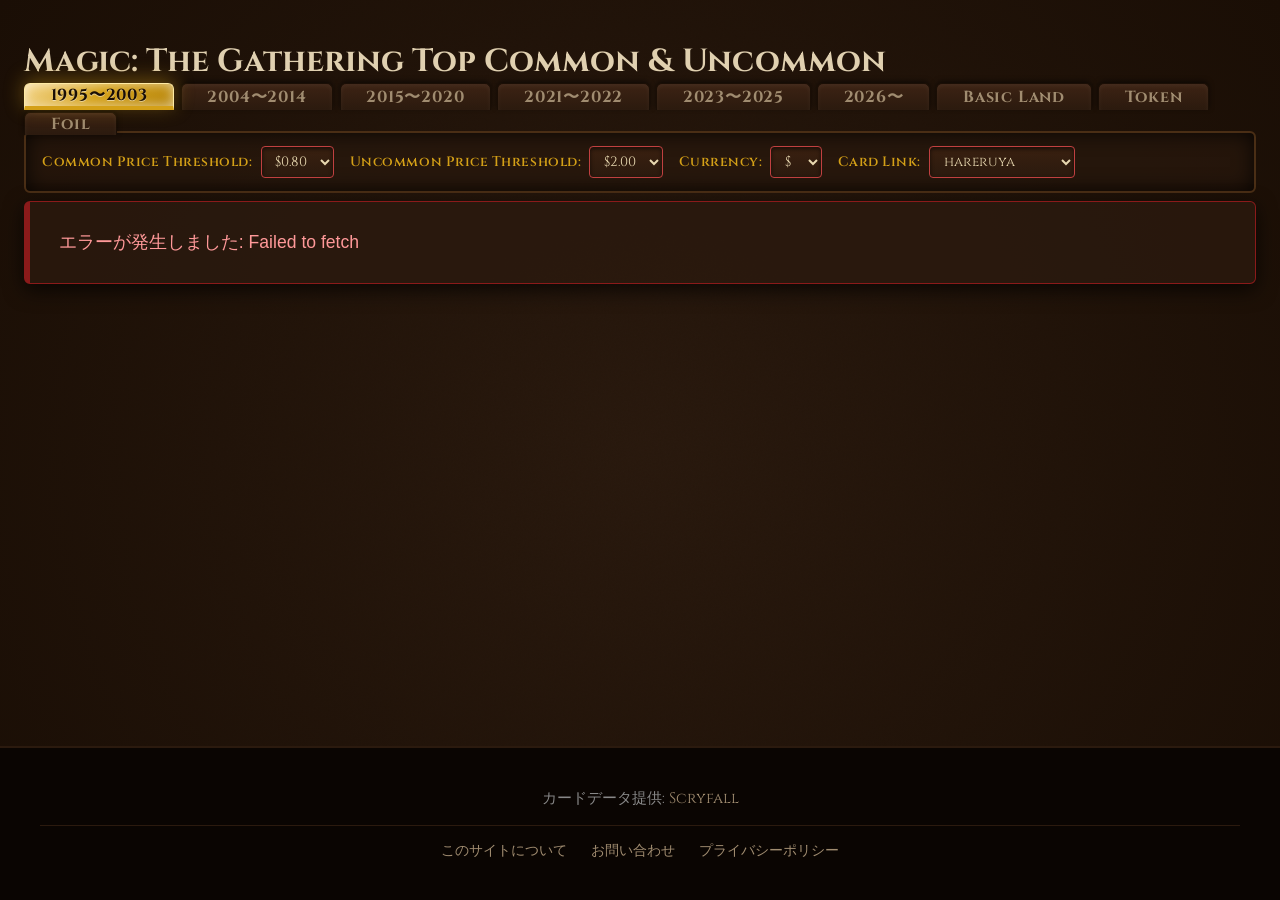
<file: index.html>
<!DOCTYPE html>
<html lang="ja">

<head>
  <meta charset="UTF-8">
  <meta name="viewport" content="width=device-width, initial-scale=1.0">
  <title>Magic: The Gathering 高額コモン・アンコモンカード一覧</title>
  <link rel="preconnect" href="https://fonts.googleapis.com">
  <link rel="preconnect" href="https://fonts.gstatic.com" crossorigin>
  <link href="https://fonts.googleapis.com/css2?family=Cinzel:wght@400;600;700&family=MedievalSharp&display=swap"
    rel="stylesheet">
  <link rel="stylesheet" href="style.css">
</head>

<body>
  <main>
    <div class="top-bar">
      <div class="header-compact">
        <h1>Magic: The Gathering Top Common & Uncommon</h1>
      </div>
      <nav class="tab-bar" role="tablist">
        <button class="tab-btn active" data-format="y1993_2003" role="tab">1995〜2003</button>
        <button class="tab-btn" data-format="y2004_2014" role="tab">2004〜2014</button>
        <button class="tab-btn" data-format="y2015_2020" role="tab">2015〜2020</button>
        <button class="tab-btn" data-format="y2021_2022" role="tab">2021〜2022</button>
        <button class="tab-btn" data-format="y2023_2025" role="tab">2023〜2025</button>
        <button class="tab-btn" data-format="y2026_" role="tab">2026〜</button>
        <button class="tab-btn" data-format="basic_land" role="tab">Basic Land</button>
        <button class="tab-btn" data-format="token" role="tab">Token</button>
        <button class="tab-btn" data-format="foil" role="tab">Foil</button>
      </nav>
      <nav id="set-nav" class="set-nav hidden"></nav>
      <div class="price-threshold-bar">
        <label id="common-threshold-label">
          Common Price Threshold:
          <select id="common-threshold">
            <option value="0.80" selected>$0.80</option>
            <option value="0.90">$0.90</option>
            <option value="1.00">$1.00</option>
            <option value="1.10">$1.10</option>
            <option value="1.20">$1.20</option>
            <option value="1.30">$1.30</option>
            <option value="1.40">$1.40</option>
            <option value="1.50">$1.50</option>
            <option value="1.60">$1.60</option>
            <option value="1.70">$1.70</option>
            <option value="1.80">$1.80</option>
            <option value="1.90">$1.90</option>
            <option value="2.00">$2.00</option>
          </select>
        </label>
        <label id="uncommon-threshold-label">
          Uncommon Price Threshold:
          <select id="uncommon-threshold">
            <option value="2.00" selected>$2.00</option>
            <option value="2.10">$2.10</option>
            <option value="2.20">$2.20</option>
            <option value="2.30">$2.30</option>
            <option value="2.40">$2.40</option>
            <option value="2.50">$2.50</option>
            <option value="2.60">$2.60</option>
            <option value="2.70">$2.70</option>
            <option value="2.80">$2.80</option>
            <option value="2.90">$2.90</option>
            <option value="3.00">$3.00</option>
            <option value="3.10">$3.10</option>
            <option value="3.20">$3.20</option>
            <option value="3.30">$3.30</option>
            <option value="3.40">$3.40</option>
            <option value="3.50">$3.50</option>
            <option value="3.60">$3.60</option>
            <option value="3.70">$3.70</option>
            <option value="3.80">$3.80</option>
            <option value="3.90">$3.90</option>
            <option value="4.00">$4.00</option>
          </select>
        </label>
        <label id="foil-common-threshold-label" class="hidden">
          Foil Common Price Threshold:
          <select id="foil-common-threshold">
            <option value="4.50">$4.50</option>
            <option value="5.00">$5.00</option>
            <option value="6.50">$6.50</option>
            <option value="7.00">$7.00</option>
            <option value="8.50">$8.50</option>
            <option value="9.00">$9.00</option>
            <option value="10.00" selected>$10.00</option>
          </select>
        </label>
        <label id="foil-uncommon-threshold-label" class="hidden">
          Foil Uncommon Price Threshold:
          <select id="foil-uncommon-threshold">
            <option value="4.50">$4.50</option>
            <option value="5.00">$5.00</option>
            <option value="6.50">$6.50</option>
            <option value="7.00">$7.00</option>
            <option value="8.50">$8.50</option>
            <option value="9.00">$9.00</option>
            <option value="10.00" selected>$10.00</option>
          </select>
        </label>
        <label id="token-threshold-label" class="hidden">
          Token Price Threshold:
          <select id="token-threshold">
            <option value="2.50" selected>$2.50</option>
            <option value="2.60">$2.60</option>
            <option value="2.70">$2.70</option>
            <option value="2.80">$2.80</option>
            <option value="2.90">$2.90</option>
            <option value="3.00">$3.00</option>
            <option value="3.10">$3.10</option>
            <option value="3.20">$3.20</option>
            <option value="3.30">$3.30</option>
            <option value="3.40">$3.40</option>
            <option value="3.50">$3.50</option>
            <option value="3.60">$3.60</option>
            <option value="3.70">$3.70</option>
            <option value="3.80">$3.80</option>
            <option value="3.90">$3.90</option>
            <option value="4.00">$4.00</option>
          </select>
        </label>
        <label id="basic-land-threshold-label" class="hidden">
          Basic Land Price Threshold:
          <select id="basic-land-threshold">
            <option value="2.50" selected>$2.50</option>
            <option value="2.60">$2.60</option>
            <option value="2.70">$2.70</option>
            <option value="2.80">$2.80</option>
            <option value="2.90">$2.90</option>
            <option value="3.00">$3.00</option>
            <option value="3.10">$3.10</option>
            <option value="3.20">$3.20</option>
            <option value="3.30">$3.30</option>
            <option value="3.40">$3.40</option>
            <option value="3.50">$3.50</option>
            <option value="3.60">$3.60</option>
            <option value="3.70">$3.70</option>
            <option value="3.80">$3.80</option>
            <option value="3.90">$3.90</option>
            <option value="4.00">$4.00</option>
          </select>
        </label>
        <label>
          Currency:
          <select id="currency-select">
            <option value="USD">$</option>
            <option value="JPY">¥</option>
            <option value="EUR">€</option>
          </select>
        </label>
        <label>
          Card Link:
          <select id="card-link-select">
            <option value="hareruya">hareruya</option>
            <option value="cardkingdom">cardkingdom</option>
            <option value="tcgplayer">tcgplayer</option>
          </select>
        </label>
      </div>
      <div id="error-message" class="error-message hidden"></div>
      <div id="card-grid" class="card-grid"></div>
      <div id="loading" class="loading hidden">
        <div class="spinner"></div>
        <p>読み込み中...</p>
      </div>
      <div class="load-more-wrapper">
        <button id="load-more" class="load-more-btn hidden">さらに読み込む</button>
      </div>
      <p id="end-message" class="end-message hidden">すべてのカードを表示しました</p>
    </div>
  </main>

  <footer>
    <p>カードデータ提供: <a href="https://scryfall.com" target="_blank" rel="noopener noreferrer">Scryfall</a></p>
    <nav class="footer-nav">
      <a href="about.html">このサイトについて</a>
      <a href="contact.html">お問い合わせ</a>
      <a href="privacy.html">プライバシーポリシー</a>
    </nav>
  </footer>

  <button id="back-to-top" class="back-to-top hidden" aria-label="ページ上部へ戻る">▲</button>
  <script src="app.js"></script>
</body>

</html>
</file>
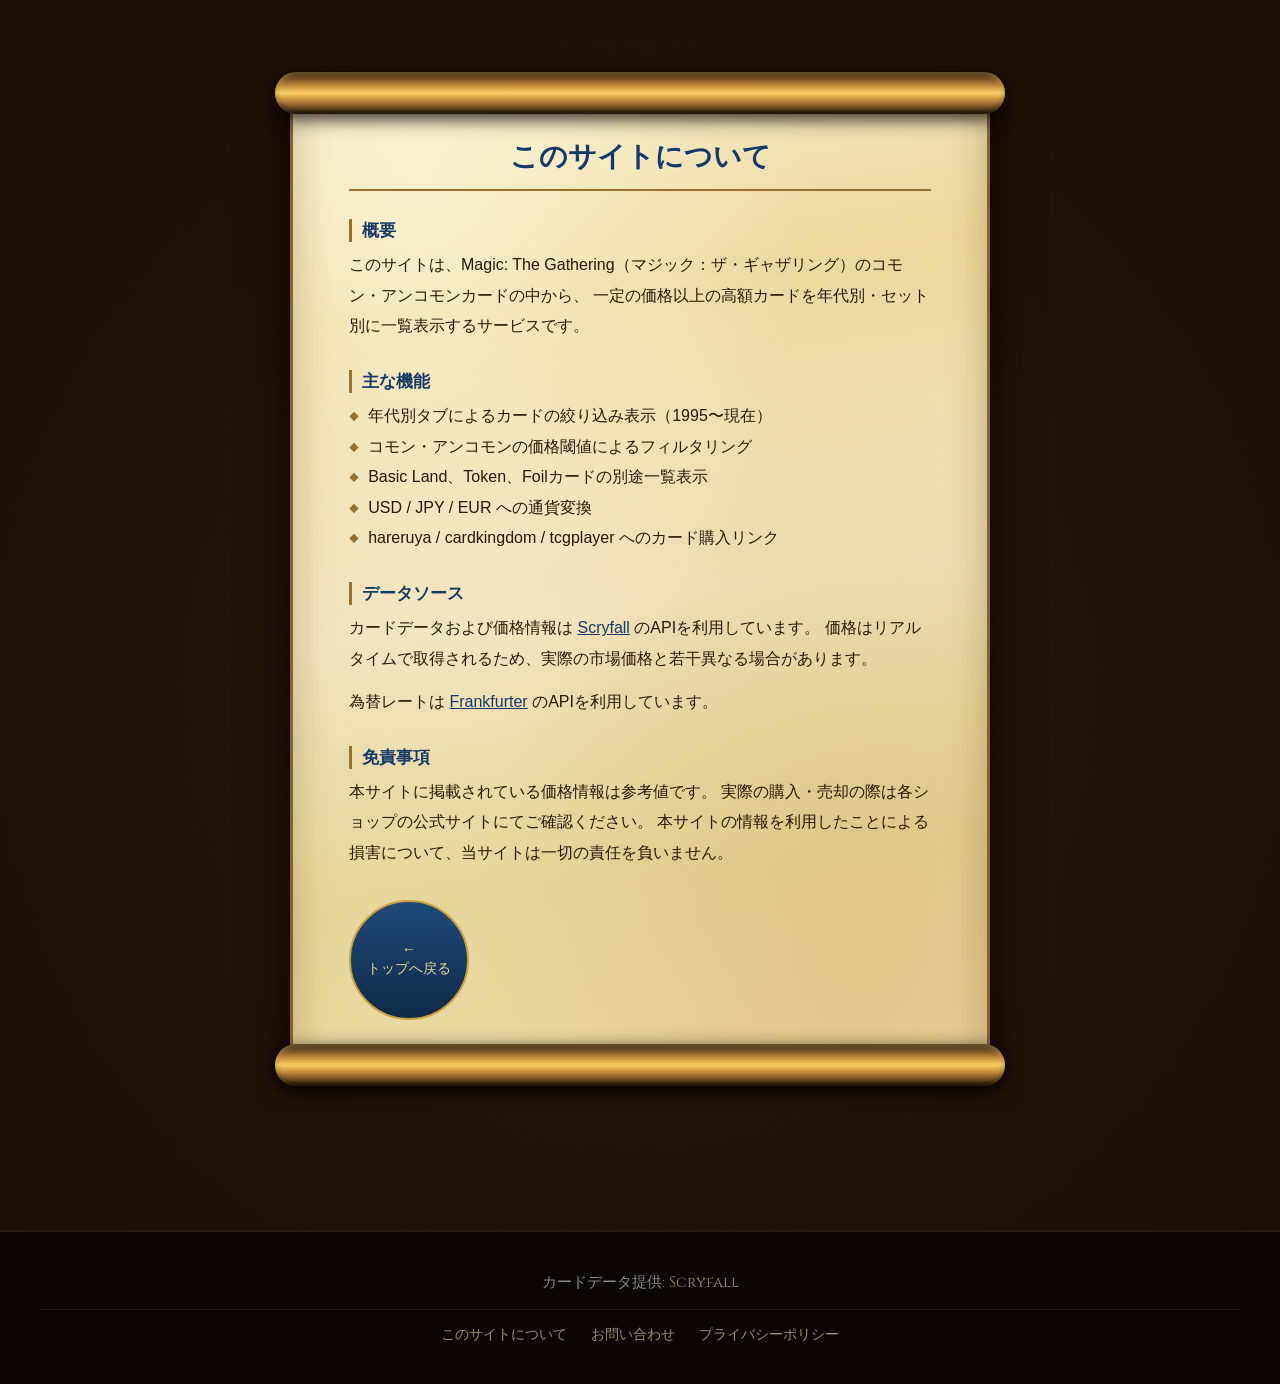
<file: about.html>
<!DOCTYPE html>
<html lang="ja">

<head>
  <meta charset="UTF-8">
  <meta name="viewport" content="width=device-width, initial-scale=1.0">
  <title>このサイトについて | MTG Top Common & Uncommon</title>
  <link rel="preconnect" href="https://fonts.googleapis.com">
  <link rel="preconnect" href="https://fonts.gstatic.com" crossorigin>
  <link href="https://fonts.googleapis.com/css2?family=Cinzel:wght@400;600;700&family=MedievalSharp&display=swap"
    rel="stylesheet">
  <link rel="stylesheet" href="style.css">
  <link rel="stylesheet" href="about.css">
</head>

<body>
  <main>
    <div class="scroll-wrapper">
      <div class="scroll-roller top"></div>
      <div class="scroll-body">
        <h1>このサイトについて</h1>

        <h2>概要</h2>
        <p>
          このサイトは、Magic: The Gathering（マジック：ザ・ギャザリング）のコモン・アンコモンカードの中から、
          一定の価格以上の高額カードを年代別・セット別に一覧表示するサービスです。
        </p>

        <h2>主な機能</h2>
        <ul>
          <li>年代別タブによるカードの絞り込み表示（1995〜現在）</li>
          <li>コモン・アンコモンの価格閾値によるフィルタリング</li>
          <li>Basic Land、Token、Foilカードの別途一覧表示</li>
          <li>USD / JPY / EUR への通貨変換</li>
          <li>hareruya / cardkingdom / tcgplayer へのカード購入リンク</li>
        </ul>

        <h2>データソース</h2>
        <p>
          カードデータおよび価格情報は <a href="https://scryfall.com" target="_blank" rel="noopener noreferrer">Scryfall</a> のAPIを利用しています。
          価格はリアルタイムで取得されるため、実際の市場価格と若干異なる場合があります。
        </p>
        <p>
          為替レートは <a href="https://www.frankfurter.app" target="_blank" rel="noopener noreferrer">Frankfurter</a> のAPIを利用しています。
        </p>

        <h2>免責事項</h2>
        <p>
          本サイトに掲載されている価格情報は参考値です。
          実際の購入・売却の際は各ショップの公式サイトにてご確認ください。
          本サイトの情報を利用したことによる損害について、当サイトは一切の責任を負いません。
        </p>

        <a href="index.html" class="back-link">←<br>トップへ戻る</a>
      </div>
      <div class="scroll-roller bottom"></div>
    </div>
  </main>

  <footer>
    <p>カードデータ提供: <a href="https://scryfall.com" target="_blank" rel="noopener noreferrer">Scryfall</a></p>
    <nav class="footer-nav">
      <a href="about.html">このサイトについて</a>
      <a href="contact.html">お問い合わせ</a>
      <a href="privacy.html">プライバシーポリシー</a>
    </nav>
  </footer>
</body>

</html>
</file>
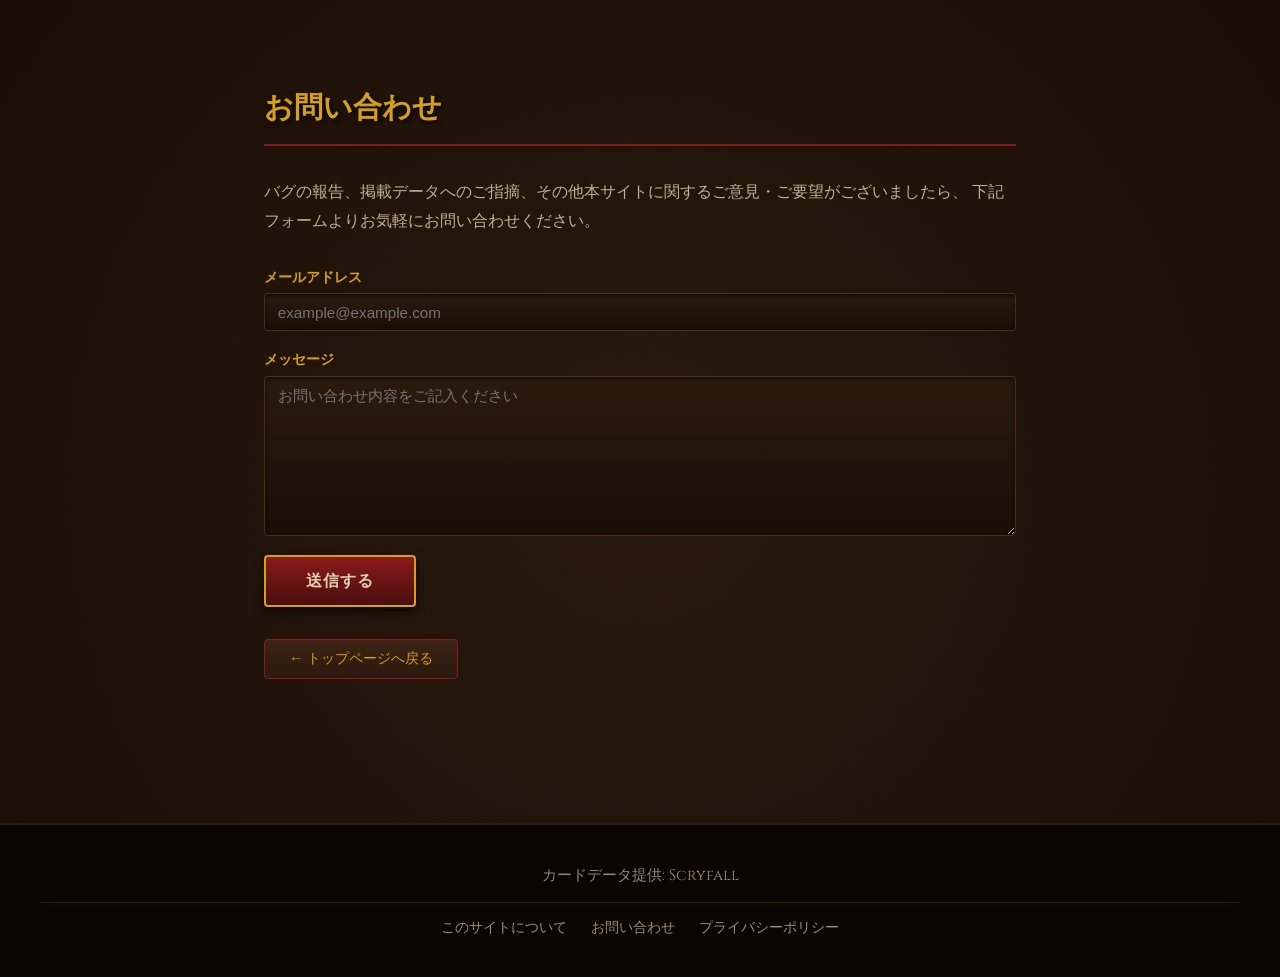
<file: contact.html>
<!DOCTYPE html>
<html lang="ja">

<head>
  <meta charset="UTF-8">
  <meta name="viewport" content="width=device-width, initial-scale=1.0">
  <title>お問い合わせ | MTG Top Common & Uncommon</title>
  <link rel="preconnect" href="https://fonts.googleapis.com">
  <link rel="preconnect" href="https://fonts.gstatic.com" crossorigin>
  <link href="https://fonts.googleapis.com/css2?family=Cinzel:wght@400;600;700&family=MedievalSharp&display=swap"
    rel="stylesheet">
  <link rel="stylesheet" href="style.css">
</head>

<body>
  <main>
    <div class="static-page">
      <h1>お問い合わせ</h1>

      <p>
        バグの報告、掲載データへのご指摘、その他本サイトに関するご意見・ご要望がございましたら、
        下記フォームよりお気軽にお問い合わせください。
      </p>

      <form class="contact-form" id="contact-form" action="https://formspree.io/f/xwvnwgrb" method="POST">
        <div class="form-group">
          <label for="email">メールアドレス</label>
          <input type="email" id="email" name="email" placeholder="example@example.com" required>
        </div>
        <div class="form-group">
          <label for="message">メッセージ</label>
          <textarea id="message" name="message" placeholder="お問い合わせ内容をご記入ください" required></textarea>
        </div>
        <button type="submit" class="submit-btn">送信する</button>
      </form>

      <div class="success-message" id="success-message">
        お問い合わせを受け付けました。ありがとうございます。
      </div>

      <a href="index.html" class="back-link">← トップページへ戻る</a>
    </div>
  </main>

  <footer>
    <p>カードデータ提供: <a href="https://scryfall.com" target="_blank" rel="noopener noreferrer">Scryfall</a></p>
    <nav class="footer-nav">
      <a href="about.html">このサイトについて</a>
      <a href="contact.html">お問い合わせ</a>
      <a href="privacy.html">プライバシーポリシー</a>
    </nav>
  </footer>

  <script src="contact.js" defer></script>
</body>

</html>
</file>
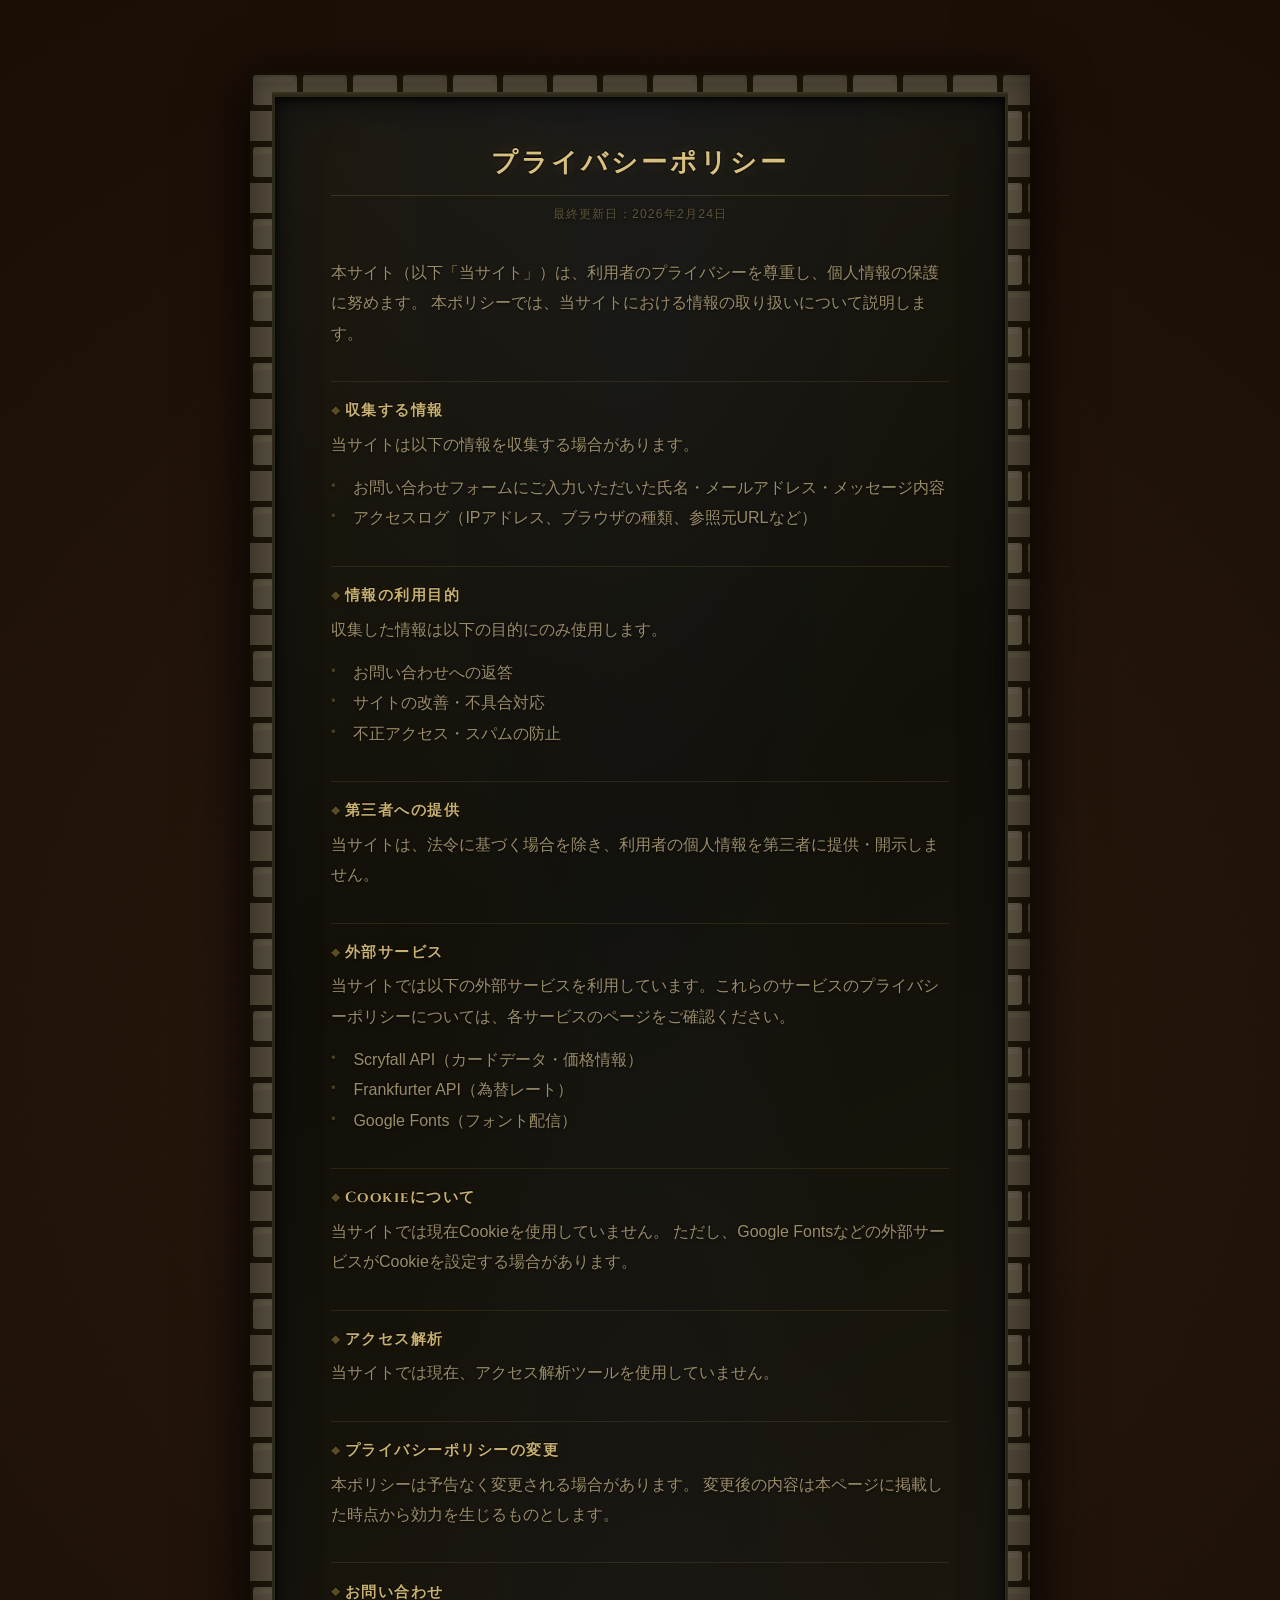
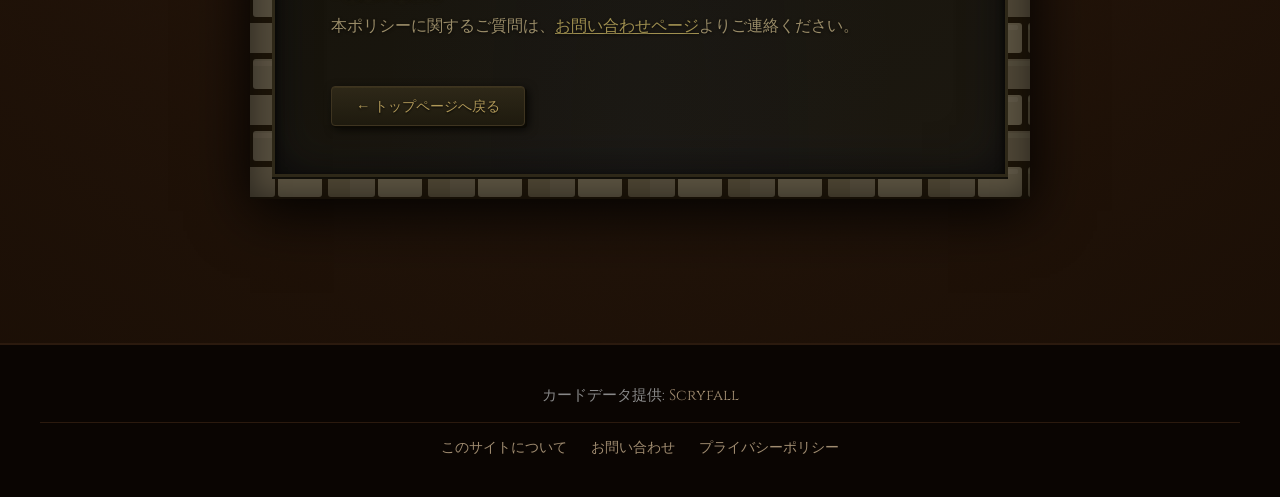
<file: privacy.html>
<!DOCTYPE html>
<html lang="ja">

<head>
  <meta charset="UTF-8">
  <meta name="viewport" content="width=device-width, initial-scale=1.0">
  <title>プライバシーポリシー | MTG Top Common & Uncommon</title>
  <link rel="preconnect" href="https://fonts.googleapis.com">
  <link rel="preconnect" href="https://fonts.gstatic.com" crossorigin>
  <link href="https://fonts.googleapis.com/css2?family=Cinzel:wght@400;600;700&family=MedievalSharp&display=swap"
    rel="stylesheet">
  <link rel="stylesheet" href="style.css">
  <link rel="stylesheet" href="privacy.css">
</head>

<body>
  <main>
    <div class="cobble-frame">
      <div class="cobble-inner">
        <h1>プライバシーポリシー</h1>
        <p class="last-updated">最終更新日：2026年2月24日</p>

        <p>
          本サイト（以下「当サイト」）は、利用者のプライバシーを尊重し、個人情報の保護に努めます。
          本ポリシーでは、当サイトにおける情報の取り扱いについて説明します。
        </p>

        <h2>収集する情報</h2>
        <p>当サイトは以下の情報を収集する場合があります。</p>
        <ul>
          <li>お問い合わせフォームにご入力いただいた氏名・メールアドレス・メッセージ内容</li>
          <li>アクセスログ（IPアドレス、ブラウザの種類、参照元URLなど）</li>
        </ul>

        <h2>情報の利用目的</h2>
        <p>収集した情報は以下の目的にのみ使用します。</p>
        <ul>
          <li>お問い合わせへの返答</li>
          <li>サイトの改善・不具合対応</li>
          <li>不正アクセス・スパムの防止</li>
        </ul>

        <h2>第三者への提供</h2>
        <p>
          当サイトは、法令に基づく場合を除き、利用者の個人情報を第三者に提供・開示しません。
        </p>

        <h2>外部サービス</h2>
        <p>当サイトでは以下の外部サービスを利用しています。これらのサービスのプライバシーポリシーについては、各サービスのページをご確認ください。</p>
        <ul>
          <li>Scryfall API（カードデータ・価格情報）</li>
          <li>Frankfurter API（為替レート）</li>
          <li>Google Fonts（フォント配信）</li>
        </ul>

        <h2>Cookieについて</h2>
        <p>
          当サイトでは現在Cookieを使用していません。
          ただし、Google Fontsなどの外部サービスがCookieを設定する場合があります。
        </p>

        <h2>アクセス解析</h2>
        <p>
          当サイトでは現在、アクセス解析ツールを使用していません。
        </p>

        <h2>プライバシーポリシーの変更</h2>
        <p>
          本ポリシーは予告なく変更される場合があります。
          変更後の内容は本ページに掲載した時点から効力を生じるものとします。
        </p>

        <h2>お問い合わせ</h2>
        <p>
          本ポリシーに関するご質問は、<a href="contact.html">お問い合わせページ</a>よりご連絡ください。
        </p>

        <a href="index.html" class="back-link">← トップページへ戻る</a>
      </div>
    </div>
  </main>

  <footer>
    <p>カードデータ提供: <a href="https://scryfall.com" target="_blank" rel="noopener noreferrer">Scryfall</a></p>
    <nav class="footer-nav">
      <a href="about.html">このサイトについて</a>
      <a href="contact.html">お問い合わせ</a>
      <a href="privacy.html">プライバシーポリシー</a>
    </nav>
  </footer>
</body>

</html>
</file>
<file: style.css>
/* ===== Design Tokens ===== */
:root {
  /* Primary accent */
  --gold:         #d4a017;
  --gold-light:   #ffe699;
  /* Secondary accent */
  --crimson:      #8b1a1a;
  --crimson-dark: #4a0e0e;
  /* Mana blue */
  --mana-blue:    #1e5fa8;
  /* Backgrounds */
  --bg-darkest:   #1a0e05;
  --bg-dark:      #2b1a0e;
  --bg-mid:       #3d2314;
  /* Text */
  --text:         #e0d0b0;
  --text-muted:   #a08c70;
  --text-dim:     #c0b090;
  /* Borders */
  --border:       #4a2e15;
}

/* ===== Reset & Base ===== */
*,
*::before,
*::after {
  box-sizing: border-box;
  margin: 0;
  padding: 0;
}

body {
  font-family: 'Segoe UI', Tahoma, Geneva, Verdana, sans-serif;
  background-color: #1a0e05;
  overflow-x: hidden;
  /* Deep parchment / dark leather */
  background-image:
    radial-gradient(circle at center, rgba(43, 26, 14, 0.8) 0%, rgba(26, 14, 5, 1) 100%),
    url("data:image/svg+xml,%3Csvg width='150' height='150' xmlns='http://www.w3.org/2000/svg'%3E%3Cfilter id='noise'%3E%3CfeTurbulence type='fractalNoise' baseFrequency='0.6' numOctaves='4' stitchTiles='stitch'/%3E%3C/filter%3E%3Crect width='150' height='150' filter='url(%23noise)' opacity='0.08'/%3E%3C/svg%3E");
  color: #e0d0b0;
  min-height: 100vh;
  display: flex;
  flex-direction: column;
}

h1,
h2,
h3,
.set-title {
  font-family: 'Cinzel', serif;
}

/* ===== Main ===== */
main {
  flex: 1;
  max-width: 1440px;
  width: 100%;
  margin: 0 auto;
  padding: 2.5rem 1.5rem 4rem;
}

/* ===== Tab Bar (Worn leather bookmark tabs) ===== */
.tab-bar {
  display: flex;
  flex-wrap: wrap;
  gap: 0.4rem;
  padding-bottom: 0;
  /* Removed border-bottom and margin-bottom as they are now handled by .top-bar */
  flex: 1;
}

.tab-btn {
  background: linear-gradient(to bottom, #3d2314, #2b1a0e);
  color: #a08c70;
  border: 1px solid #1a0e05;
  border-bottom: none;
  border-radius: 6px 6px 0 0;
  padding: 0rem 1.6rem;
  font-size: 1rem;
  font-family: 'Cinzel', serif;
  font-weight: 700;
  cursor: pointer;
  letter-spacing: 0.05em;
  margin-bottom: -4px;
  transition: all 0.3s ease;
  box-shadow: inset 0 2px 5px rgba(255, 255, 255, 0.05), 0 -2px 5px rgba(0, 0, 0, 0.5);
  position: relative;
}

.tab-btn:hover {
  color: #d4a017;
  background: linear-gradient(to bottom, #4a2e15, #2b1a0e);
}

.tab-btn.active {
  color: #1a0e05;
  background: linear-gradient(135deg, #f5d78d, #d4a017, #b8860b);
  border: 1px solid #ffeba4;
  border-bottom: 4px solid #d4a017;
  text-shadow: 0 1px 0 rgba(255, 255, 255, 0.5);
  box-shadow:
    inset 0 0 12px rgba(255, 255, 255, 0.6),
    0 -4px 20px rgba(212, 160, 23, 0.4);
  /* Gold foil feel */
  z-index: 2;
}

/* ===== Set Nav ===== */
.set-nav {
  display: grid;
  grid-template-columns: repeat(auto-fill, minmax(100px, 1fr));
  gap: 0.4rem;
  margin-bottom: 0.5rem;
  padding: 0.8rem;
  background: rgba(43, 26, 14, 0.6);
  border: 2px solid #4a2e15;
  border-radius: 6px;
  box-shadow: inset 0 0 20px rgba(0, 0, 0, 0.8);
}

.set-nav-link {
  display: flex;
  align-items: center;
  gap: 0.3rem;
  overflow: hidden;
  color: #e0d0b0;
  text-decoration: none;
  font-family: 'Cinzel', serif;
  font-size: 0.7rem;
  font-weight: 600;
  padding: 0.25rem 0.6rem;
  border-radius: 12px;
  background: linear-gradient(135deg, #8b1a1a, #5c0f0f);
  border: 1px solid #b83a3a;
  box-shadow:
    inset 0 1px 2px rgba(255, 255, 255, 0.2),
    0 2px 4px rgba(0, 0, 0, 0.7);
  transition: all 0.2s ease;
  position: relative;
}

.set-nav-text {
  overflow: hidden;
  text-overflow: ellipsis;
  white-space: nowrap;
  min-width: 0;
}

.set-nav-link::before {
  content: '';
  position: absolute;
  top: 2px;
  left: 2px;
  right: 2px;
  bottom: 2px;
  border: 1px dashed rgba(212, 160, 23, 0.4);
  border-radius: 10px;
  pointer-events: none;
}

.set-nav-link:hover {
  transform: translateY(-3px) scale(1.03);
  box-shadow:
    inset 0 2px 4px rgba(255, 255, 255, 0.3),
    0 8px 15px rgba(0, 0, 0, 0.8),
    0 0 20px rgba(212, 160, 23, 0.5);
  border-color: #d4a017;
  color: #fff;
}

/* ===== Price Threshold Bar ===== */
.price-threshold-bar {
  display: flex;
  flex-wrap: wrap;
  gap: 1rem;
  align-items: center;
  padding: 0.8rem 1rem;
  margin-bottom: 0.5rem;
  background: rgba(43, 26, 14, 0.6);
  border: 2px solid #4a2e15;
  border-radius: 6px;
  box-shadow: inset 0 0 20px rgba(0, 0, 0, 0.8);
}

.price-threshold-bar label {
  display: flex;
  align-items: center;
  gap: 0.5rem;
  font-family: 'Cinzel', serif;
  font-size: 0.85rem;
  font-weight: 600;
  color: #d4a017;
  letter-spacing: 0.04em;
}

.price-threshold-bar select {
  background: linear-gradient(to bottom, #3a2010, #2b1a0e);
  color: #e8d8b0;
  border: 1px solid #c04040;
  border-radius: 4px;
  padding: 0.3rem 0.6rem;
  font-family: 'Cinzel', serif;
  font-size: 0.85rem;
  cursor: pointer;
  transition: border-color 0.2s, box-shadow 0.2s;
  box-shadow: inset 0 2px 4px rgba(0, 0, 0, 0.6);
}

.price-threshold-bar select:hover,
.price-threshold-bar select:focus {
  border-color: #d4a017;
  box-shadow: inset 0 2px 4px rgba(0, 0, 0, 0.6), 0 0 8px rgba(212, 160, 23, 0.4);
  outline: none;
}

.price-threshold-bar select option {
  background-color: #2b1a0e;
  color: #e8d8b0;
}

/* ===== Card Grid ===== */
.card-grid {
  display: flex;
  flex-direction: column;
  gap: 2rem;
}

/* ===== Set Section ===== */
.set-section {
  position: relative;
  padding: 1.5rem;
  background: rgba(43, 26, 14, 0.5);
  border: 2px solid #3b2c08;
  box-shadow: 0 8px 20px rgba(0, 0, 0, 0.9);
  /* Single golden frame */
  border-radius: 4px;
}

.set-title {
  font-size: 1.3rem;
  font-weight: 700;
  color: #d4a017;
  padding-bottom: 0.8rem;
  margin-bottom: 2rem;
  border-bottom: 2px solid #8b1a1a;
  letter-spacing: 0.05em;
  display: flex;
  align-items: center;
  gap: 0.8rem;
  text-shadow: 2px 2px 4px rgba(0, 0, 0, 0.8);
}

.set-symbol {
  width: 1.6em;
  height: 1.6em;
  flex-shrink: 0;
  filter: drop-shadow(0 0 3px rgba(212, 160, 23, 0.8)) invert(80%) sepia(40%) saturate(800%) hue-rotate(350deg) brightness(110%);
}

/* ===== Set Card Grid ===== */
.set-card-grid {
  display: grid;
  grid-template-columns: repeat(auto-fill, minmax(140px, 1fr));
  gap: 1.2rem;
}

/* ===== Card ===== */
.card {
  border-radius: 8px;
  overflow: hidden;
  transition: transform 0.2s ease, box-shadow 0.2s ease;
  cursor: pointer;
  text-decoration: none;
  color: inherit;
  position: relative;
  border: 1px solid #2b1a0e;
  box-shadow: 0 4px 10px rgba(0, 0, 0, 0.8);
}

.card::before {
  content: '';
  position: absolute;
  inset: 0;
  background: linear-gradient(135deg, rgba(255, 255, 255, 0.05) 0%, rgba(0, 0, 0, 0) 50%, rgba(0, 0, 0, 0.3) 100%);
  pointer-events: none;
  z-index: 10;
}

.card.rarity-common {
  background: #000;
  border-color: transparent;
}

.card.rarity-uncommon {
  background: linear-gradient(145deg, #c0c0c0, #808080);
  border-color: #e0e0e0;
}

.card:hover {
  transform: translateY(-4px) scale(1.02);
  box-shadow:
    0 8px 20px rgba(0, 0, 0, 0.9),
    0 0 15px rgba(30, 95, 168, 0.7);
  /* Mana-blue glow on hover */
  border-color: #1e5fa8;
  z-index: 5;
}

.card-image-wrapper {
  width: 100%;
  aspect-ratio: 63 / 88;
  background: #0a0a0a;
  overflow: hidden;
  position: relative;
}

.card-image-wrapper img {
  width: 100%;
  height: 100%;
  object-fit: cover;
  display: block;
  transition: transform 0.5s ease, filter 0.5s ease;
}

.card:hover .card-image-wrapper img {
  transform: scale(1.06);
  filter: contrast(1.15) brightness(1.1);
}

.card-image-placeholder {
  width: 100%;
  height: 100%;
  display: flex;
  align-items: center;
  justify-content: center;
  color: #333;
  font-size: 2rem;
  font-family: 'MedievalSharp', cursive;
  user-select: none;
}

.card-info {
  padding: 0.6rem;
  background: transparent;
  position: relative;
  z-index: 11;
  border-top: 1px solid #222;
}

.card-name {
  font-size: 0.85rem;
  font-weight: 700;
  margin-bottom: 0.3rem;
  line-height: 1.2;
  font-family: 'Cinzel', serif;
}

.card.rarity-uncommon .card-name {
  color: #1a1a1a;
  text-shadow: 0 1px 0 rgba(255, 255, 255, 0.5);
}


.card-price {
  font-size: 1rem;
  font-weight: 700;
  color: #d4a017;
  text-shadow: 0 1px 2px rgba(0, 0, 0, 0.9);
}

.card.rarity-uncommon .card-price {
  color: #8b1a1a;
  text-shadow: 0 1px 1px rgba(255, 255, 255, 0.6);
}

.card-price.unavailable {
  color: #888;
  font-size: 0.8rem;
  font-weight: 400;
  text-shadow: none;
}

.card.rarity-uncommon .card-price.unavailable {
  color: #444;
}

/* ===== Loading (Glowing Mana Orb) ===== */
.loading {
  display: flex;
  flex-direction: column;
  align-items: center;
  gap: 2rem;
  padding: 5rem 1rem;
  color: #1e5fa8;
  font-family: 'Cinzel', serif;
  font-size: 1.2rem;
  text-shadow: 0 0 15px rgba(30, 95, 168, 0.9);
}

.spinner {
  width: 70px;
  height: 70px;
  border-radius: 50%;
  background: radial-gradient(circle at 30% 30%, #fff 0%, #1e5fa8 25%, #1a1a1a 45%, #8b1a1a 65%, rgba(32, 128, 48, 0.9) 85%, #d4a017 100%);
  animation: pulse-orb 2s infinite ease-in-out, spin-orb 4s infinite linear;
  box-shadow:
    0 0 25px rgba(255, 255, 255, 0.6),
    0 0 50px rgba(30, 95, 168, 0.7),
    inset 0 0 20px rgba(255, 255, 255, 0.9);
  border: 2px solid rgba(255, 255, 255, 0.3);
}

@keyframes pulse-orb {
  0% {
    transform: scale(0.9);
    box-shadow: 0 0 20px rgba(255, 255, 255, 0.6), 0 0 40px rgba(30, 95, 168, 0.6), inset 0 0 20px rgba(255, 255, 255, 0.6);
  }

  50% {
    transform: scale(1.1);
    box-shadow: 0 0 40px rgba(255, 255, 255, 0.9), 0 0 80px rgba(139, 26, 26, 0.9), inset 0 0 35px rgba(255, 255, 255, 1);
  }

  100% {
    transform: scale(0.9);
    box-shadow: 0 0 20px rgba(255, 255, 255, 0.6), 0 0 40px rgba(30, 95, 168, 0.6), inset 0 0 20px rgba(255, 255, 255, 0.6);
  }
}

@keyframes spin-orb {
  to {
    filter: hue-rotate(360deg);
  }
}

/* ===== Load More ===== */
.load-more-wrapper {
  text-align: center;
  padding: 4rem 0 2rem;
}

.load-more-btn {
  background: linear-gradient(to bottom, #8b1a1a, #4a0e0e);
  color: #e0d0b0;
  border: 2px solid #d4a017;
  padding: 1.1rem 4rem;
  font-size: 1.2rem;
  font-family: 'Cinzel', serif;
  font-weight: 700;
  border-radius: 4px;
  cursor: pointer;
  letter-spacing: 0.08em;
  transition: all 0.3s ease;
  box-shadow:
    0 6px 15px rgba(0, 0, 0, 0.9),
    inset 0 0 20px rgba(212, 160, 23, 0.2);
  text-transform: uppercase;
  position: relative;
  overflow: hidden;
}

.load-more-btn::before {
  content: '';
  position: absolute;
  top: 0;
  left: -100%;
  width: 50%;
  height: 100%;
  background: linear-gradient(90deg, transparent, rgba(255, 255, 255, 0.2), transparent);
  transform: skewX(-20deg);
  transition: 0.6s;
}

.load-more-btn:hover:not(:disabled) {
  transform: translateY(-3px);
  box-shadow:
    0 10px 25px rgba(0, 0, 0, 0.95),
    0 0 20px rgba(212, 160, 23, 0.7),
    inset 0 0 25px rgba(212, 160, 23, 0.5);
  color: #fff;
  border-color: #ffe699;
}

.load-more-btn:hover:not(:disabled)::before {
  left: 150%;
}

.load-more-btn:active:not(:disabled) {
  transform: translateY(1px);
  box-shadow: 0 3px 8px rgba(0, 0, 0, 0.9);
}

.load-more-btn:disabled {
  background: #2b1a0e;
  color: #555;
  border-color: #444;
  cursor: not-allowed;
  box-shadow: none;
}

/* ===== Error ===== */
.error-message {
  background: rgba(43, 26, 14, 0.8);
  border: 1px solid #8b1a1a;
  border-left: 6px solid #8b1a1a;
  border-radius: 6px;
  padding: 1.8rem;
  margin-bottom: 2.5rem;
  color: #ff9999;
  font-family: 'Segoe UI', sans-serif;
  font-size: 1.1rem;
  box-shadow: 0 6px 20px rgba(0, 0, 0, 0.7);
}

/* ===== End Message ===== */
.end-message {
  text-align: center;
  padding: 4rem;
  color: #a08c70;
  font-size: 1.2rem;
  font-family: 'Cinzel', serif;
  font-style: italic;
  text-shadow: 1px 1px 3px rgba(0, 0, 0, 0.9);
}

/* ===== Back to Top ===== */
.back-to-top {
  position: fixed;
  bottom: 2.5rem;
  right: 2.5rem;
  width: 58px;
  height: 58px;
  background: linear-gradient(135deg, #1e5fa8, #103868);
  color: #d4a017;
  border: 3px solid #d4a017;
  border-radius: 50%;
  font-size: 1.3rem;
  cursor: pointer;
  box-shadow:
    0 6px 20px rgba(0, 0, 0, 0.7),
    0 0 15px rgba(30, 95, 168, 0.6);
  transition: all 0.3s cubic-bezier(0.175, 0.885, 0.32, 1.275);
  z-index: 100;
  display: flex;
  align-items: center;
  justify-content: center;
}

.back-to-top:hover {
  transform: translateY(-6px) scale(1.1);
  box-shadow:
    0 10px 25px rgba(0, 0, 0, 0.9),
    0 0 25px rgba(30, 95, 168, 0.9);
  color: #fff;
  border-color: #fff;
}

/* ===== Hidden ===== */
.hidden {
  display: none !important;
}

/* ===== Footer ===== */
footer {
  text-align: center;
  padding: 2.5rem;
  color: #888;
  font-size: 0.95rem;
  border-top: 2px solid #2b1a0e;
  background: #0a0502;
  font-family: 'Cinzel', serif;
}

footer a {
  color: #a08c70;
  text-decoration: none;
  transition: color 0.2s;
}

footer a:hover {
  color: #d4a017;
  text-decoration: underline;
}

.footer-nav {
  display: flex;
  justify-content: center;
  flex-wrap: wrap;
  gap: 0.5rem 1.5rem;
  margin-top: 1rem;
  padding-top: 1rem;
  border-top: 1px solid #2b1a0e;
  font-size: 0.85rem;
}

/* ===== Static Page ===== */
.static-page {
  max-width: 800px;
  margin: 0 auto;
  padding: 3rem 1.5rem 5rem;
}

.static-page h1 {
  font-size: 1.8rem;
  color: #d4a017;
  margin-bottom: 2rem;
  padding-bottom: 1rem;
  border-bottom: 2px solid #8b1a1a;
  text-shadow: 2px 2px 4px rgba(0, 0, 0, 0.8);
}

.static-page h2 {
  font-size: 1.2rem;
  color: #d4a017;
  margin: 2rem 0 0.8rem;
}

.static-page p {
  line-height: 1.8;
  color: #c0b090;
  margin-bottom: 1rem;
}

.static-page ul {
  list-style: none;
  padding: 0;
  margin-bottom: 1rem;
}

.static-page ul li {
  line-height: 1.8;
  color: #c0b090;
  padding-left: 1.2rem;
  position: relative;
}

.static-page ul li::before {
  content: '◆';
  position: absolute;
  left: 0;
  color: #8b1a1a;
  font-size: 0.7rem;
  top: 0.35rem;
}

.last-updated {
  font-size: 0.85rem;
  color: #7a6a50;
  margin-bottom: 2rem;
}

.back-link {
  display: inline-block;
  margin-top: 2rem;
  padding: 0.6rem 1.5rem;
  background: linear-gradient(to bottom, #3d2314, #2b1a0e);
  color: #d4a017;
  border: 1px solid #8b1a1a;
  border-radius: 4px;
  font-family: 'Cinzel', serif;
  font-size: 0.9rem;
  text-decoration: none;
  transition: all 0.2s;
}

.back-link:hover {
  color: #fff;
  border-color: #d4a017;
  background: linear-gradient(to bottom, #4a2e15, #2b1a0e);
}

/* ===== Contact Form ===== */
.contact-form {
  margin-top: 2rem;
  display: flex;
  flex-direction: column;
  gap: 1.2rem;
}

.form-group {
  display: flex;
  flex-direction: column;
  gap: 0.4rem;
}

.form-group label {
  font-family: 'Cinzel', serif;
  font-size: 0.9rem;
  color: #d4a017;
  font-weight: 600;
}

.form-group input,
.form-group textarea {
  background: linear-gradient(to bottom, #2b1a0e, #1a0e05);
  color: #e0d0b0;
  border: 1px solid #4a2e15;
  border-radius: 4px;
  padding: 0.6rem 0.8rem;
  font-family: 'Segoe UI', Tahoma, Geneva, Verdana, sans-serif;
  font-size: 0.95rem;
  transition: border-color 0.2s, box-shadow 0.2s;
  box-shadow: inset 0 2px 4px rgba(0, 0, 0, 0.6);
}

.form-group input:focus,
.form-group textarea:focus {
  border-color: #d4a017;
  box-shadow: inset 0 2px 4px rgba(0, 0, 0, 0.6), 0 0 8px rgba(212, 160, 23, 0.4);
  outline: none;
}

.form-group textarea {
  height: 160px;
  resize: vertical;
}

.submit-btn {
  align-self: flex-start;
  background: linear-gradient(to bottom, #8b1a1a, #4a0e0e);
  color: #e0d0b0;
  border: 2px solid #d4a017;
  padding: 0.8rem 2.5rem;
  font-size: 1rem;
  font-family: 'Cinzel', serif;
  font-weight: 700;
  border-radius: 4px;
  cursor: pointer;
  letter-spacing: 0.06em;
  transition: all 0.3s ease;
  box-shadow: 0 4px 10px rgba(0, 0, 0, 0.7);
}

.submit-btn:hover {
  transform: translateY(-2px);
  box-shadow: 0 8px 20px rgba(0, 0, 0, 0.9), 0 0 15px rgba(212, 160, 23, 0.5);
  color: #fff;
  border-color: #ffe699;
}

.success-message {
  display: none;
  background: rgba(43, 26, 14, 0.8);
  border: 1px solid #d4a017;
  border-left: 6px solid #d4a017;
  border-radius: 6px;
  padding: 1.2rem 1.5rem;
  color: #d4a017;
  font-family: 'Cinzel', serif;
  margin-top: 1rem;
}

/* ===== Responsive ===== */
@media (max-width: 768px) {
  main {
    padding: 1rem 0.75rem 3rem;
  }

  .tab-btn {
    padding: 0.5rem 0.8rem;
    font-size: 0.8rem;
    letter-spacing: 0;
  }
}

@media (max-width: 480px) {
  .set-card-grid {
    grid-template-columns: repeat(auto-fill, minmax(110px, 1fr));
    gap: 0.8rem;
  }

  .header-compact h1 {
    font-size: 1.2rem;
  }

  .card-name {
    font-size: 0.8rem;
  }

  .card-price {
    font-size: 0.9rem;
  }

  .set-title {
    font-size: 1.1rem;
  }

  .tab-btn {
    padding: 0.45rem 0.6rem;
    font-size: 0.75rem;
  }

  .back-to-top {
    width: 46px;
    height: 46px;
    bottom: 1.5rem;
    right: 1.5rem;
    font-size: 1rem;
  }
}

@media (min-width: 481px) and (max-width: 768px) {
  .set-card-grid {
    grid-template-columns: repeat(auto-fill, minmax(130px, 1fr));
    gap: 1rem;
  }
}

@media (min-width: 1400px) {
  .set-card-grid {
    grid-template-columns: repeat(auto-fill, minmax(160px, 1fr));
  }
}
</file>
<file: about.css>
/* ===== Merchant Scroll 風レイアウト（about.html） ===== */

.scroll-wrapper {
  max-width: 700px;
  margin: 2rem auto 5rem;
  position: relative;
  /* ローラー分の余白 */
  padding: 21px 0;
}

/* 羊皮紙本体 */
.scroll-body {
  position: relative;
  padding: 2.8rem 3.5rem;
  background:
    radial-gradient(ellipse at 18% 8%, rgba(255, 250, 220, 0.65) 0%, transparent 48%),
    radial-gradient(ellipse at 82% 92%, rgba(190, 148, 68, 0.28) 0%, transparent 48%),
    linear-gradient(172deg, #f4e8c0 0%, #ecd8a0 22%, #f0e2ba 52%, #e6d69a 78%, #eedaa8 100%);
  border-left: 3px solid #8a6030;
  border-right: 3px solid #8a6030;
  box-shadow:
    inset 14px 0 28px rgba(100, 60, 8, 0.14),
    inset -14px 0 28px rgba(100, 60, 8, 0.14),
    0 8px 40px rgba(0, 0, 0, 0.88);
}

/* 巻物ローラー（上下共通） */
.scroll-roller {
  position: absolute;
  left: -15px;
  right: -15px;
  height: 42px;
  border-radius: 21px;
  background: linear-gradient(to bottom,
    #1c0e04 0%,
    #6a4820 14%,
    #b88038 30%,
    #e8b850 44%,
    #f8d068 50%,
    #e8b850 56%,
    #b88038 70%,
    #6a4820 86%,
    #1c0e04 100%);
  box-shadow:
    0 5px 18px rgba(0, 0, 0, 0.82),
    inset 0 2px 5px rgba(255, 228, 120, 0.42),
    inset 0 -2px 5px rgba(0, 0, 0, 0.45);
  z-index: 3;
}

.scroll-roller.top    { top: 0; }
.scroll-roller.bottom { bottom: 0; }

/* 見出し（青：青のカード色） */
.scroll-body h1 {
  font-size: 1.75rem;
  color: #163a68;
  text-align: center;
  margin-bottom: 1.6rem;
  padding-bottom: 0.8rem;
  border-bottom: 2px solid #9a7030;
  text-shadow: 0 1px 0 rgba(255, 255, 255, 0.55);
}

.scroll-body h2 {
  font-size: 1.05rem;
  color: #163a68;
  margin: 1.8rem 0 0.5rem;
  padding-left: 0.6rem;
  border-left: 3px solid #9a7030;
}

/* 本文（羊皮紙上の暗い茶色） */
.scroll-body p {
  line-height: 1.9;
  color: #281806;
  margin-bottom: 0.8rem;
}

.scroll-body ul {
  list-style: none;
  padding: 0;
  margin-bottom: 1rem;
}

.scroll-body ul li {
  line-height: 1.9;
  color: #281806;
  padding-left: 1.2rem;
  position: relative;
}

.scroll-body ul li::before {
  content: '◆';
  position: absolute;
  left: 0;
  color: #9a7030;
  font-size: 0.65rem;
  top: 0.38rem;
}

/* 本文内リンク */
.scroll-body a:not(.back-link) {
  color: #163a68;
  text-decoration: underline;
}

.scroll-body a:not(.back-link):hover {
  color: #2a5a9a;
}

/* 戻るボタン（円形・巻物テーマの青） */
.scroll-body .back-link {
  display: flex;
  align-items: center;
  justify-content: center;
  width: 120px;
  height: 120px;
  border-radius: 50%;
  padding: 0;
  margin-top: 2rem;
  background: linear-gradient(to bottom, #1e4a78, #0e2a48);
  color: #e8d898;
  border: 2px solid #c8a040;
  font-size: 0.9rem;
  text-align: center;
  line-height: 1.3;
}

.scroll-body .back-link:hover {
  background: linear-gradient(to bottom, #2a5a90, #163a60);
  color: #fff;
  border-color: #e8c860;
  transform: translateY(-2px);
  box-shadow: 0 6px 16px rgba(0, 0, 0, 0.5), 0 0 12px rgba(200, 160, 64, 0.4);
}

@media (max-width: 600px) {
  .scroll-body {
    padding: 2rem 1.5rem;
  }
}
</file>
<file: privacy.css>
/* ===== ファンタジー石畳デザイン（privacy.html） ===== */

/*
  SVG 石畳タイル（100×72px）
  ・目地：#1c1408（暗い茶黒）
  ・Row1：石 x=3〜47, x=53〜97（上段）
  ・Row2：石 x=-19〜25, x=28〜72, x=78〜122（オフセット下段）
  ・各石の上部に薄いハイライト（光沢）
*/
.cobble-frame {
  max-width: 780px;
  margin: 2rem auto 5rem;
  position: relative;
  padding: 22px;
  background-color: #1c1408;
  background-image: url("data:image/svg+xml,%3Csvg width='100' height='72' xmlns='http://www.w3.org/2000/svg'%3E%3Crect width='100' height='72' fill='%231c1408'/%3E%3Crect x='3' y='3' width='44' height='30' rx='3' fill='%23564e3e'/%3E%3Crect x='3' y='5' width='40' height='5' rx='2' fill='%236a6050' opacity='.28'/%3E%3Crect x='53' y='3' width='44' height='30' rx='3' fill='%234e4636'/%3E%3Crect x='53' y='5' width='40' height='5' rx='2' fill='%23625a48' opacity='.28'/%3E%3Crect x='-19' y='39' width='44' height='30' rx='3' fill='%23524a3a'/%3E%3Crect x='28' y='39' width='44' height='30' rx='3' fill='%235a5240'/%3E%3Crect x='28' y='41' width='40' height='5' rx='2' fill='%236e6658' opacity='.28'/%3E%3Crect x='78' y='39' width='44' height='30' rx='3' fill='%234c4432'/%3E%3Crect x='78' y='41' width='40' height='5' rx='2' fill='%23606050' opacity='.28'/%3E%3C/svg%3E");
  background-size: 100px 72px;
  box-shadow:
    0 12px 55px rgba(0, 0, 0, 0.97),
    inset 0 0 30px rgba(0, 0, 0, 0.5);
}

/* 石畳の表面に差し込む魔法の光（外枠） */
.cobble-frame::before {
  content: '';
  position: absolute;
  inset: 0;
  background: radial-gradient(
    ellipse at 50% 50%,
    rgba(40, 65, 130, 0.10) 0%,
    transparent 70%
  );
  pointer-events: none;
}

/* 中央の埋め込み刻み板（石畳に刻まれた碑文パネル） */
.cobble-inner {
  position: relative;
  padding: 3rem 3.5rem;
  background:
    radial-gradient(ellipse at 50% 0%,   rgba(40, 65, 130, 0.08) 0%, transparent 60%),
    radial-gradient(ellipse at 50% 100%, rgba(40, 65, 130, 0.05) 0%, transparent 50%),
    linear-gradient(155deg, #1e1a12 0%, #121008 45%, #1c1810 100%);
  border: 3px solid #2e2818;
  box-shadow:
    /* 石畳面より沈み込んだ凹み感 */
    inset 0 3px 8px rgba(0, 0, 0, 0.8),
    inset 0 0 40px rgba(0, 0, 0, 0.6),
    /* 魔法の淡い発光 */
    inset 0 0 60px rgba(30, 50, 110, 0.10),
    /* 縁の石の突出 */
    0 -2px 0 #3a3220,
    0  2px 0 #100e08;
}

.cobble-inner h1 {
  font-size: 1.6rem;
  color: #d8c080;
  text-align: center;
  letter-spacing: 0.12em;
  margin-bottom: 0.4rem;
  padding-bottom: 0.9rem;
  border-bottom: 1px solid rgba(200, 170, 80, 0.18);
  text-shadow:
    0 -1px 0 rgba(0, 0, 0, 0.9),
    0  1px 3px rgba(0, 0, 0, 0.7),
    0  0  12px rgba(200, 170, 80, 0.2);
}

/* 石畳の目地区切り（セクション間） */
.cobble-inner h2 {
  font-size: 0.92rem;
  color: #c8b070;
  letter-spacing: 0.1em;
  margin: 2rem 0 0.6rem;
  padding-top: 1.2rem;
  border-top: 1px solid rgba(200, 170, 80, 0.12);
  text-shadow:
    0 -1px 0 rgba(0, 0, 0, 0.9),
    0  1px 3px rgba(0, 0, 0, 0.7),
    0  0  8px rgba(200, 170, 80, 0.15);
}

/* 小石アイコン */
.cobble-inner h2::before {
  content: '◆ ';
  font-size: 0.55rem;
  color: rgba(200, 170, 80, 0.45);
  vertical-align: middle;
}

.cobble-inner .last-updated {
  text-align: center;
  font-size: 0.76rem;
  color: #5e5438;
  letter-spacing: 0.1em;
  margin-bottom: 2rem;
}

.cobble-inner p {
  line-height: 1.9;
  color: #9a8c68;
  margin-bottom: 0.8rem;
  text-shadow: 0 1px 3px rgba(0, 0, 0, 0.7);
}

.cobble-inner ul {
  list-style: none;
  padding: 0;
  margin-bottom: 1rem;
}

.cobble-inner ul li {
  line-height: 1.9;
  color: #9a8c68;
  padding-left: 1.4rem;
  position: relative;
  text-shadow: 0 1px 3px rgba(0, 0, 0, 0.7);
}

/* 目地の小石 */
.cobble-inner ul li::before {
  content: '▪';
  position: absolute;
  left: 0;
  color: #4a4028;
  font-size: 0.8rem;
}

.cobble-inner a:not(.back-link) {
  color: #a09050;
  text-decoration: underline;
  text-underline-offset: 2px;
}

.cobble-inner a:not(.back-link):hover {
  color: #c8b068;
}

/* 戻るボタン：石畳に埋まった銘石風 */
.cobble-inner .back-link {
  background: linear-gradient(to bottom, #2e2818, #1e1a0e);
  color: #b09858;
  border: 1px solid #3e3420;
  text-shadow: 0 1px 2px rgba(0, 0, 0, 0.9);
  box-shadow:
    2px 2px 0 #0c0a04,
    3px 3px 10px rgba(0, 0, 0, 0.8),
    inset 0 1px 0 rgba(200, 170, 80, 0.08);
}

.cobble-inner .back-link:hover {
  background: linear-gradient(to bottom, #3e3820, #28221a);
  color: #d4b870;
  border-color: #5a4e28;
  box-shadow:
    1px 1px 0 #0c0a04,
    2px 2px 8px rgba(0, 0, 0, 0.7);
  transform: translateY(1px);
}

@media (max-width: 600px) {
  .cobble-frame {
    padding: 14px;
  }

  .cobble-inner {
    padding: 2rem 1.4rem;
  }
}
</file>
